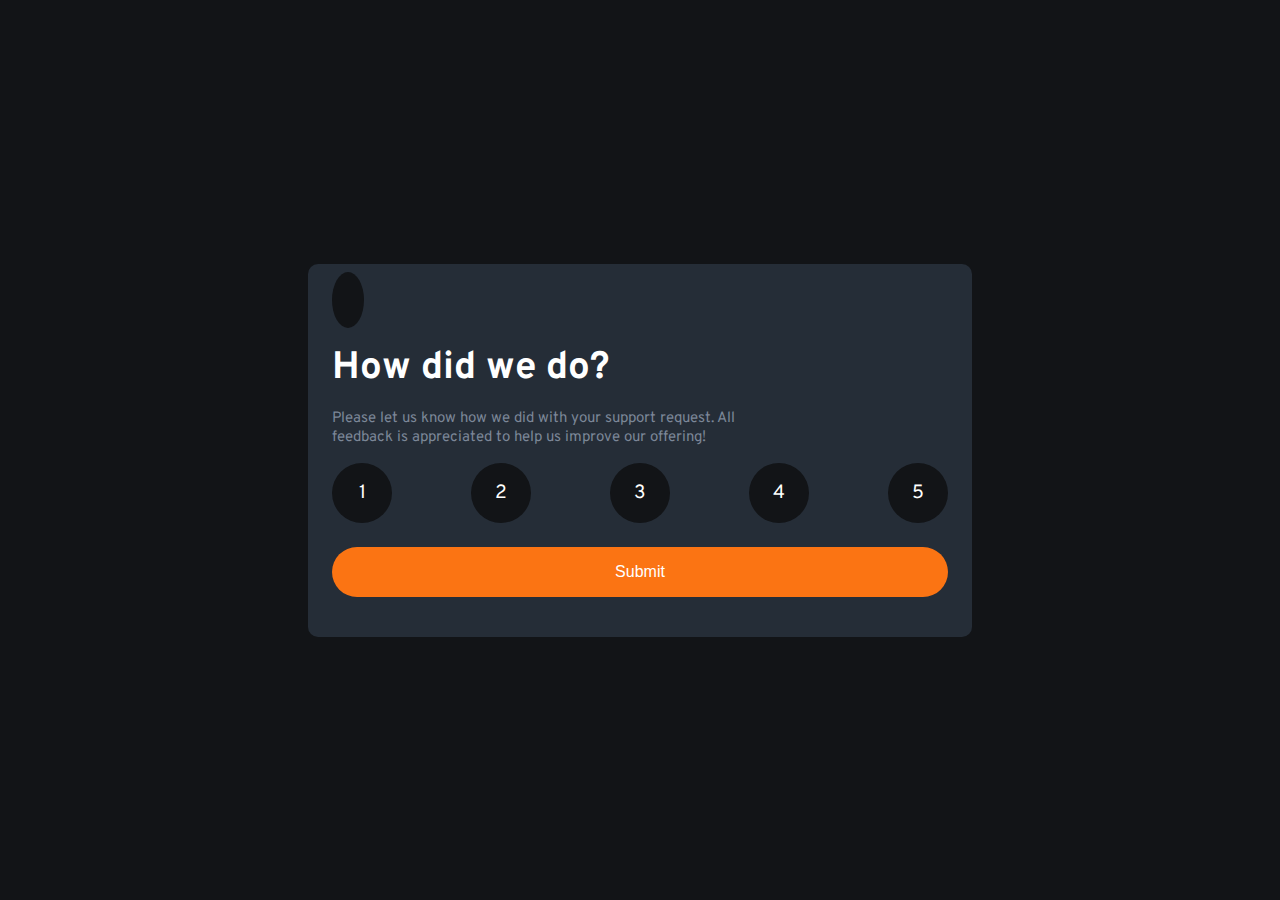
<file: index.html>
<!DOCTYPE html>
<html lang="en">
  <head>
    <meta charset="UTF-8" />
    <meta name="viewport" content="width=device-width, initial-scale=1.0" />
    <link
      rel="icon"
      type="image/png"
      sizes="32x32"
      href="./images/favicon-32x32.png"
    />
    <link
      rel="stylesheet"
      href="https://cdnjs.cloudflare.com/ajax/libs/font-awesome/6.1.1/css/all.min.css"
      integrity="sha512-KfkfwYDsLkIlwQp6LFnl8zNdLGxu9YAA1QvwINks4PhcElQSvqcyVLLD9aMhXd13uQjoXtEKNosOWaZqXgel0g=="
      crossorigin="anonymous"
      referrerpolicy="no-referrer"
    />
    <link rel="preconnect" href="https://fonts.googleapis.com" />
    <link rel="preconnect" href="https://fonts.gstatic.com" crossorigin />
    <link
      href="https://fonts.googleapis.com/css2?family=Overpass:wght@400;700&display=swap"
      rel="stylesheet"
    />
    <link rel="stylesheet" href="./css/style.css" />
    <title>Frontend Mentor | Interactive rating component</title>
  </head>
  <body>
    <main>
      <article id="card">
        <form class="wrapper">
          <i id="star" class="fas fa-star"></i>
          <h1 id="heading">How did we do?</h1>
          <p id="paragraph">
            Please let us know how we did with your support request. All
            feedback is appreciated to help us improve our offering!
          </p>
          <div class="rating">
            <input
              class="item"
              name="option"
              type="radio"
              id="one"
              value="one"
            />
            <label for="one">
              <div class="item">1</div>
            </label>
            <input
              class="item"
              name="option"
              type="radio"
              id="two"
              value="two"
            />
            <label for="two">
              <div class="item">2</div>
            </label>
            <input
              class="item"
              name="option"
              type="radio"
              id="three"
              value="three"
            />
            <label for="three">
              <div class="item">3</div>
            </label>
            <input
              class="item"
              name="option"
              type="radio"
              id="four"
              value="four"
            />
            <label for="four">
              <div class="item">4</div>
            </label>
            <input
              class="item"
              name="option"
              type="radio"
              id="five"
              value="five"
            />
            <label for="five">
              <div class="item">5</div>
            </label>
          </div>
          <button type="submit">Submit</button>
        </form>
      </article>

      <article id="thankyou" class="hidden">
        <div class="wrapper">
          <img src="./images/illustration-thank-you.svg" alt="thank you" />
          <p id="result">You selected $ out of 5</p>
          <h3 class="title">Thank You!</h3>
          <p class="body">
            We appreciate you taking the time to give a rating. If you ever need
            more support, don’t hesitate to get in touch!
          </p>
        </div>
      </article>
      <!-- Thank you state start -->

      <!-- You selected -->
      <!-- Add rating here -->
      <!-- out of 5 Thank you! We appreciate you taking the time to give a rating. If
      you ever need more support, don’t hesitate to get in touch! -->

      <!-- Thank you state end -->
    </main>
    <script src="./js/index.js"></script>
  </body>
</html>
</file>
<file: css/style.css>
@import url('./components/card.css');
@import url('./components/rating.css');

:root {
  /* Primary */
  --orange: hsl(25, 97%, 53%);
  /* Neutral */
  --white: hsl(0, 0%, 100%);
  --light-grey: hsl(217, 12%, 63%);
  --medium-grey: hsl(216, 12%, 54%);
  --dark-blue: hsl(213, 19%, 18%);
  --very-dark-blue: hsl(216, 12%, 8%);
}

* {
  padding: 0;
  margin: 0;
}

*,
*::before,
*::after {
  box-sizing: inherit;
}

html {
  box-sizing: border-box;
  font-family: 'Overpass', sans-serif;
}

body {
  display: flex;
  flex-direction: column;
  justify-content: center;
  align-items: center;
  background-color: var(--very-dark-blue);
  color: white;
  height: 100vh;
}

p {
  font-size: 15px;
}

footer {
  margin-top: 1.5rem;
  text-align: center;
}
</file>
